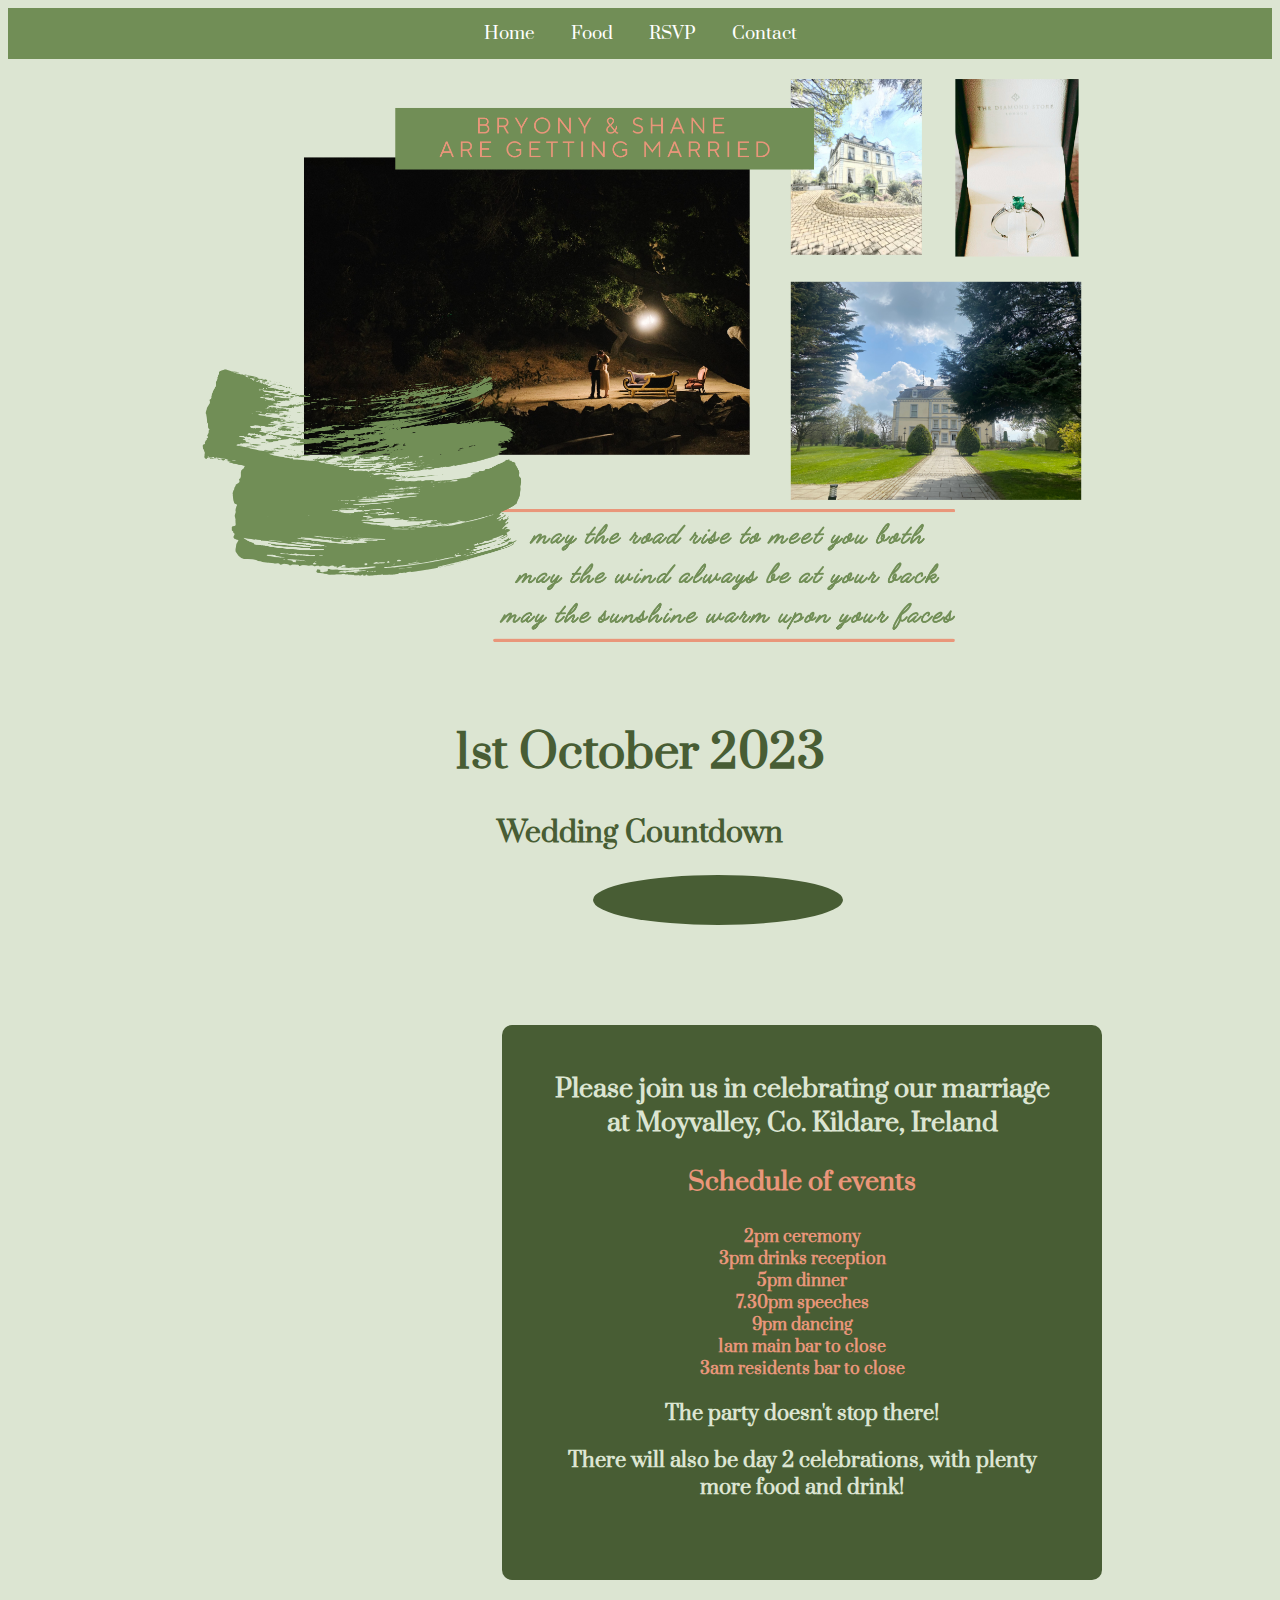
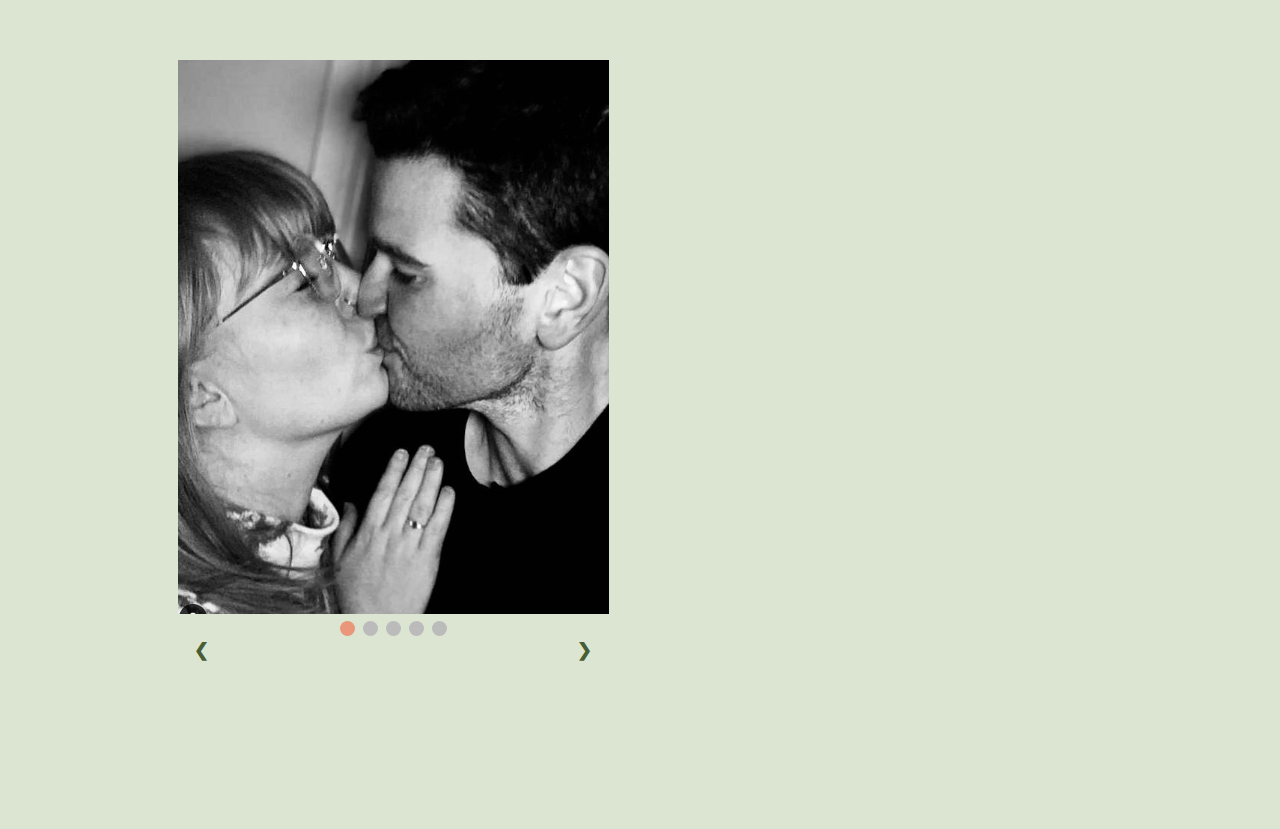
<file: index.html>
<!DOCTYPE html>
<html>
    <head>
        <meta name="viewport" content="width=device-width, initial-scale=1">
        <link rel="stylesheet" href="./CSS/main.css">
        <link rel="stylesheet" href="https://fonts.googleapis.com/css2?family=Prata&display=swap">
        <link rel="stylesheet" href="https://fonts.google.com/specimen/Smooch?category=Handwriting">
        <link rel="stylesheet" href="https://cdnjs.cloudflare.com/ajax/libs/font-awesome/4.7.0/css/font-awesome.min.css">
        <title>Wedding HomePage</title>

        <div class="topnav" id="myTopnav">
            <a href="./index.html">Home</a>
            <a href="./food.html">Food</a>
            <a href="./RSVP.html">RSVP</a>
            <a href="./contact.html">Contact</a>
            <a href="javascript:void(0);" class="icon" onclick="myFunction()">
              <i class="fa fa-bars"></i>
            </a>
          </div>

    </head>
    <body>

<img src="./images/B&S.png" class = "wedding" alt = "Bryony and Shane">

<h1>1st October 2023</h1>

<h2> Wedding Countdown</h2>
        <p id="demo"></p>

<div class ="schedule">
  <h3>Please join us in celebrating our marriage at Moyvalley, Co. Kildare, Ireland</h3>
  <p class="title">Schedule of events</p>
  <ul>
  <li>2pm ceremony</li>
  <li>3pm drinks reception</li>
  <li>5pm dinner</li>
  <li>7.30pm speeches</li>
  <li>9pm dancing</li>
  <li>1am main bar to close</li>
  <li>3am residents bar to close</li>
  </ul>
  <p>The party doesn't stop there!</p>
  <p>There will also be day 2 celebrations, with plenty more food and drink!</p>
</div>

<!-- Slideshow container -->
<div class="slideshow-container">

    <!-- Full-width images with number and caption text -->
    <div class="mySlides fade">
      <!-- <div class="numbertext">1 / 3</div> -->
      <img src="./images/us1.png" style="width:30% height:30%">
      <!-- <div class="text">Moyvalley</div> -->
    </div>
  
    <div class="mySlides fade">
      <!-- <div class="numbertext">2 / 3</div> -->
      <img src="./images/us2.png" style="width:30% height:30%">
      <!-- <div class="text">Invitation</div> -->
    </div>
  
    <div class="mySlides fade">
      <!-- <div class="numbertext">3 / 3</div> -->
      <img src="./images/us3.png" style="width:30% height:30%">
      <!-- <div class="text">Bryony & Shane</div> -->
    </div>

    <div class="mySlides fade">
      <!-- <div class="numbertext">3 / 3</div> -->
      <img src="./images/us4.png" style="width:30% height:30%">
      <!-- <div class="text">Bryony & Shane</div> -->
    </div>

    <div class="mySlides fade">
      <!-- <div class="numbertext">3 / 3</div> -->
      <img src="./images/us5.png" style="width:30% height:30%">
      <!-- <div class="text">Bryony & Shane</div> -->
    </div>
  
  <!-- Next and previous buttons -->
  <a class="prev" onclick="plusSlides(-1)">&#10094;</a>
  <a class="next" onclick="plusSlides(1)">&#10095;</a>
  
  <!-- The dots/circles -->
  <div style="text-align:center">
    <span class="dot" onclick="currentSlide(1)"></span>
    <span class="dot" onclick="currentSlide(2)"></span>
    <span class="dot" onclick="currentSlide(3)"></span>
    <span class="dot" onclick="currentSlide(4)"></span>
    <span class="dot" onclick="currentSlide(5)"></span>
  </div>

        <!-- <h3> Wedding Countdown</h3>
        <p id="demo"></p> -->
        <!-- <p class="signature">
            <img src="./images/Invitation.png" alt="signature"/>
        </p> -->

           </div>
          </div>
        <script src="./JS/home.js"></script>
    </body>

</html>
</file>
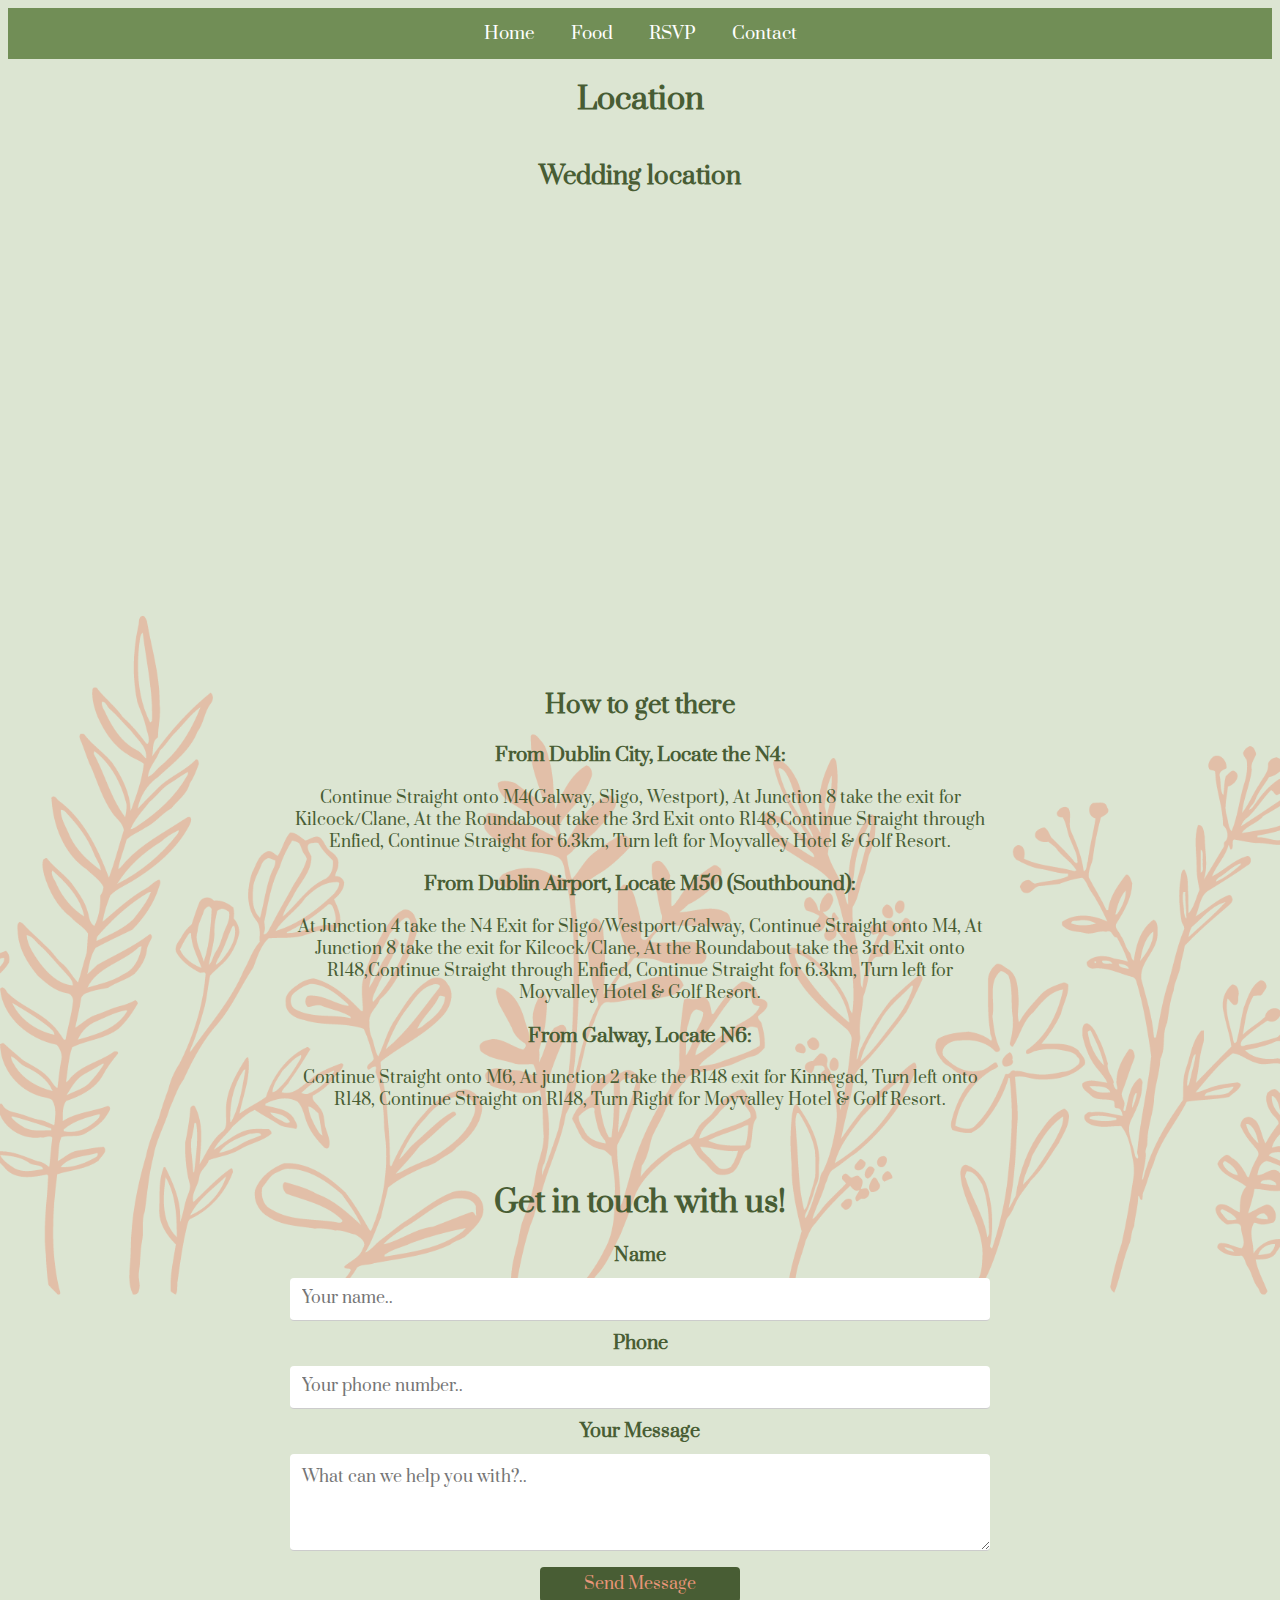
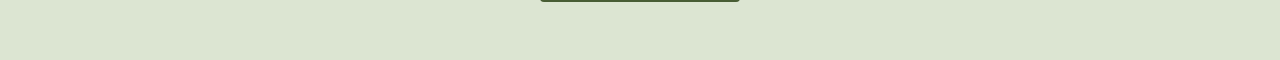
<file: contact.html>
<!DOCTYPE html>
<html>
  <head>
    <meta name="viewport" content="width=device-width, initial-scale=1">
    <link rel="stylesheet" href="./CSS/contact.css" />
    <link href="https://fonts.googleapis.com/css2?family=Prata&display=swap" rel="stylesheet">
    <link rel="stylesheet" href="https://cdnjs.cloudflare.com/ajax/libs/font-awesome/4.7.0/css/font-awesome.min.css">
    <title>Get in touch </title>

    <div class="topnav" id="myTopnav">
       <a href="./index.html">Home</a>
       <a href="./food.html">Food</a>
       <a href="./RSVP.html">RSVP</a>
       <a href="./contact.html">Contact</a>
       <a href="javascript:void(0);" class="icon" onclick="myFunction()">
         <i class="fa fa-bars"></i>
       </a>
     </div>
 
  </head>

  <body>
       <div class="container">
        <h1>Location</h1>
        <div class="location">
      <div class="map">
        <h2>Wedding location</h2>
        <iframe src="https://www.google.com/maps/embed?pb=!1m18!1m12!1m3!1d2377.5676990068296!2d-6.9318286689615904!3d53.4225571160092!2m3!1f0!2f0!3f0!3m2!1i1024!2i768!4f13.1!3m3!1m2!1s0x485d8904caa4490d%3A0xf00c7a819b94c20!2sMoyvalley%20Hotel%20%26%20Golf%20Resort!5e0!3m2!1ses-419!2sie!4v1653336651881!5m2!1ses-419!2sie" width="700" height="450" style="border:0;" allowfullscreen="" loading="lazy" referrerpolicy="no-referrer-when-downgrade"></iframe>
      </div>
      <div class="locationText">
        <h2>How to get there</h2>
        <p>   
          <h3>From Dublin City, Locate the N4:</h3>
          Continue Straight onto M4(Galway, Sligo, Westport), At Junction 8 take the exit for Kilcock/Clane, At the Roundabout take the 3rd Exit onto R148,Continue Straight through Enfied, Continue Straight for 6.3km, Turn left for Moyvalley Hotel & Golf Resort.
        </p>
        <p>
          <h3>From Dublin Airport, Locate M50 (Southbound):</h3>
          At Junction 4 take the N4 Exit for Sligo/Westport/Galway, Continue Straight onto M4, At Junction 8 take the exit for Kilcock/Clane, At the Roundabout take the 3rd Exit onto R148,Continue Straight through Enfied, Continue Straight for 6.3km, Turn left for Moyvalley Hotel & Golf Resort.
        </p>
        <p>
          <h3>From Galway, Locate N6:</h3>
          Continue Straight onto M6, At junction 2 take the R148 exit for Kinnegad, Turn left onto R148, Continue Straight on R148, Turn Right for Moyvalley Hotel & Golf Resort.
        </p>
        </div>

      </div>
      <div class="form">
      <form onsubmit="event.preventDefault(); validateForm(); reset(); return false">
        <h1>Get in touch with us!</h1>
        
        <label for="name">Name</label>
        <p><input
          type="text"
          id="name"
          name="name"
          placeholder="Your name.."
        /></p>
        <small class="error"></small>

        <label for="phone">Phone</label>
        <p><input
          type="text"
          id="phone"
          name="phone"
          placeholder="Your phone number.."
        /></p>
        <small class="error"></small>


        <label for="message">Your Message</label>
        <p><textarea
          id="message"
          name="message"
          placeholder="What can we help you with?.." rows="4"
        ></textarea></p>
        <small class="error"></small>

        <div class="button">
          <input type="submit" value="Send Message">
          <p id="success"></p>
        </div>          
      </form>
    </div>
    </div>
   
    <script src="./JS/contact.js"></script>
  </body>
</html>
</file>
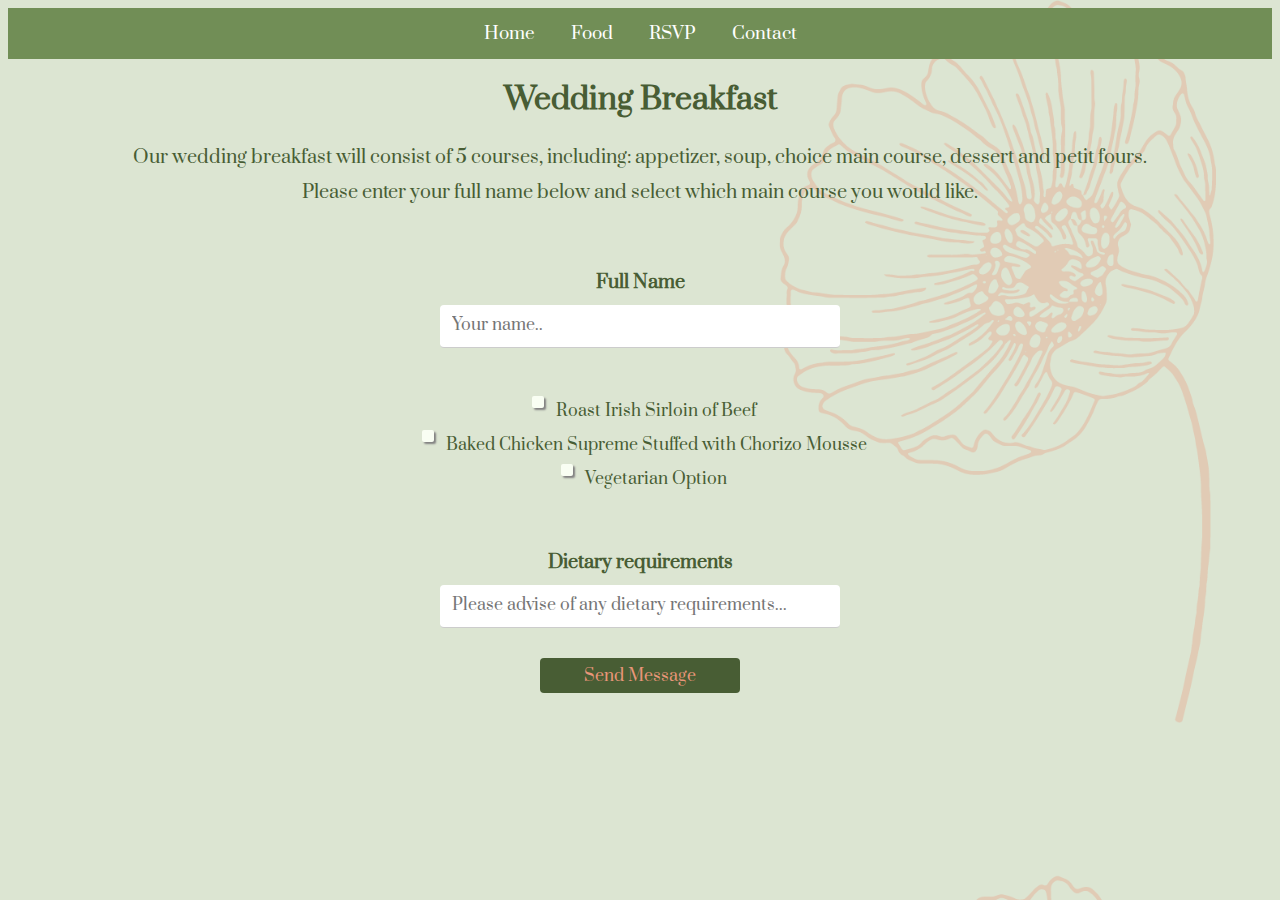
<file: food.html>
<!DOCTYPE html>
<html>
  <head>
    <meta name="viewport" content="width=device-width, initial-scale=1">
    <link rel="stylesheet" href="./CSS/food.css" />
    <link href="https://fonts.googleapis.com/css2?family=Montserrat:wght@200&display=swap" rel="stylesheet"/>
    <link href="https://fonts.googleapis.com/css2?family=Prata&display=swap" rel="stylesheet"/>
    <link rel="stylesheet" href="https://cdnjs.cloudflare.com/ajax/libs/font-awesome/4.7.0/css/font-awesome.min.css">

    <title>Food Menu</title>
    
    <div class="topnav" id="myTopnav">
       <a href="./index.html">Home</a>
       <a href="./food.html">Food</a>
       <a href="./RSVP.html">RSVP</a>
       <a href="./contact.html">Contact</a>
       <a href="javascript:void(0);" class="icon" onclick="myFunction()">
         <i class="fa fa-bars"></i>
       </a>
     </div>

  </head>
  <body>
    <h1>Wedding Breakfast</h1>
    <div class="instruction">
      <p>Our wedding breakfast will consist of 5 courses, including: appetizer, soup, choice main course, dessert and petit fours.</p>
      <p>Please enter your full name below and select which main course you would like.</p>
    </div>
    <form onsubmit="event.preventDefault(); validateForm(); reset(); return false">
      <div class="instertName">
        <label for="name" class="labelName">Full Name</label>
        <p>
          <input type="text" id="name" name="name" placeholder="Your name.." />
        </p>
        <small class="error"></small>
      </div>
      <div class="menuCheck">
        <div class="menu">
          <input type="checkbox" id="menu1" name="menu1" />
          <label for="menu1">Roast Irish Sirloin of Beef</label><br />
        </div>
        <div class="menu">
          <input type="checkbox" id="menu2" name="menu2" />
          <label for="menu2"> Baked Chicken Supreme Stuffed with Chorizo Mousse</label><br />
        </div>
        <div class="menu">
          <input type="checkbox" id="menu3" name="menu3" />
          <label for="menu3"> Vegetarian Option </label><br />
        </div>
      </div>
      <div class="specialReqDiv">
        <label for="specialReq" class="specialReq">Dietary requirements</label>
        <p>
          <input
            type="text"
            id="specialReq"
            name="specialReq"
            placeholder="Please advise of any dietary requirements..."
          />
        </p>
      </div>
      <div class="button">
        <input type="submit" value="Send Message" />
        <p id="success"></p>
      </div>
    </form>
    <script src="./JS/food.js"></script>
  </body>
</html>
</file>
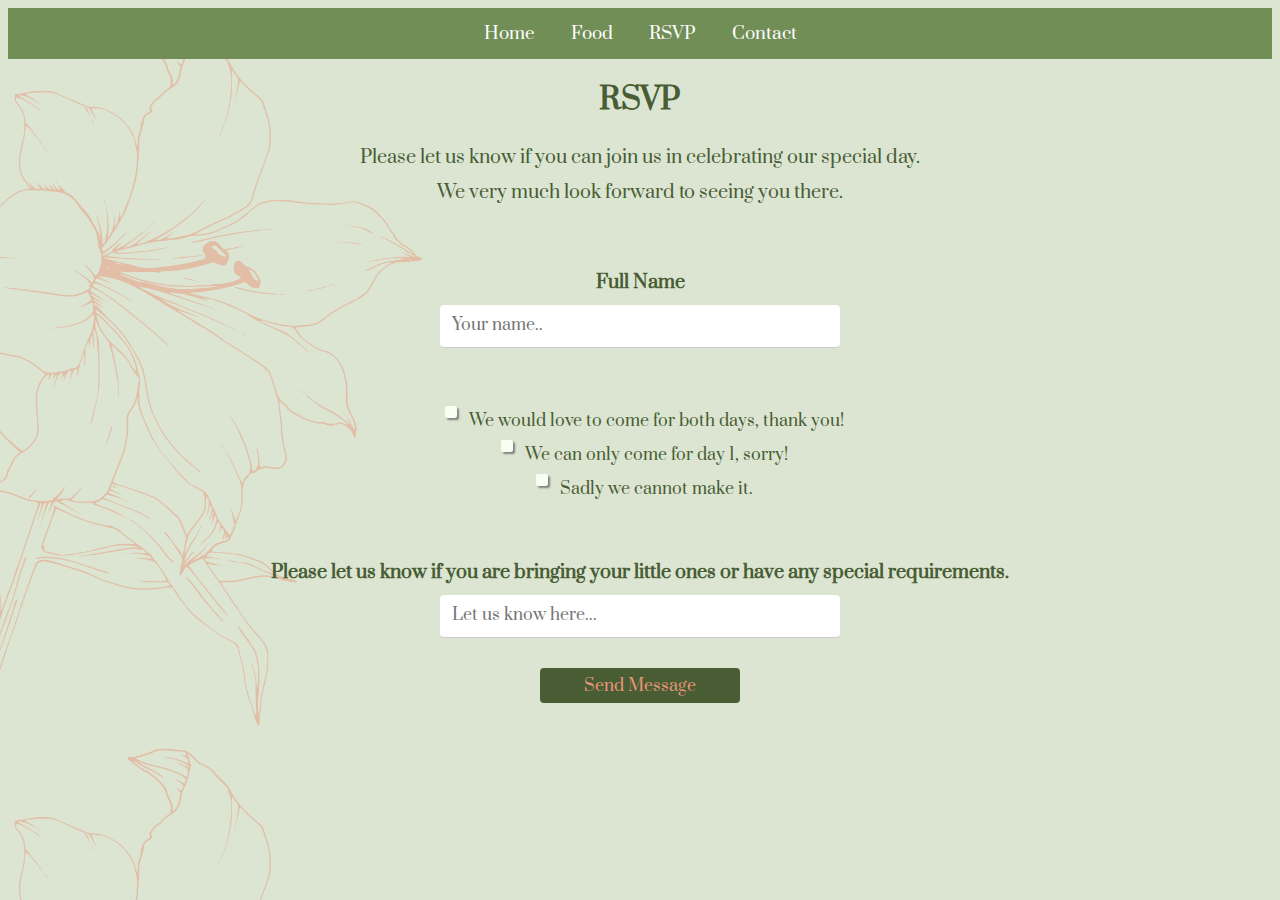
<file: RSVP.html>
<!DOCTYPE html>
<html>
<head>
    <meta name="viewport" content="width=device-width, initial-scale=1">
    <link rel="stylesheet" href="./CSS/RSVP.css" />
    <link
      href="https://fonts.googleapis.com/css2?family=Montserrat:wght@200&display=swap"
      rel="stylesheet"/>
    <link
      href="https://fonts.googleapis.com/css2?family=Prata&display=swap"
      rel="stylesheet"/>
    <link rel="stylesheet" href="https://cdnjs.cloudflare.com/ajax/libs/font-awesome/4.7.0/css/font-awesome.min.css">

    <div class="topnav" id="myTopnav">
         <a href="./index.html">Home</a>
         <a href="./food.html">Food</a>
         <a href="./RSVP.html">RSVP</a>
         <a href="./contact.html">Contact</a>
         <a href="javascript:void(0);" class="icon" onclick="myFunction()">
           <i class="fa fa-bars"></i>
         </a>
       </div>


</head>

<body>
    <h1>RSVP</h1>
    <div class="instruction">
      <p>Please let us know if you can join us in celebrating our special day.</p>
      <p>We very much look forward to seeing you there.</p>
    </div>
    
    <form onsubmit="event.preventDefault(); validateForm(); reset(); return false">
    
    <div class="instertName">
        <label for="name" class="labelName">Full Name</label>
        <p>
          <input type="text" id="name" name="name" placeholder="Your name.."/>
        </p>
        <small class="error"></small>
      </div>
      <div class="rsvpCheck">
        <div class="RSVP">
          <input type="checkbox" id="RSVP1" name="RSVP1"/>
          <label for="RSVP1">
           We would love to come for both days, thank you!</label><br/>
        </div>
        <div class="rsvpCheck">
          <input type="checkbox" id="RSVP2" name="RSVP2"/>
          <label for="RSVP2"> We can only come for day 1, sorry!</label><br/>
        </div>
        <div class="rsvpCheck">
          <input type="checkbox" id="RSVP3" name="RSVP3"/>
          <label for="RSVP3"> Sadly we cannot make it. </label><br/>
        </div>

      <div class="specialReqDiv">
        <label for="specialReq" class="specialReq">Please let us know if you are bringing your little ones or have any special requirements.</label>
        <p>
          <input
            type="text"
            id="specialReq"
            name="specialReq"
            placeholder="Let us know here..."
          />
        </p>
      </div>

      <div class="button">
        <input type="submit" value="Send Message" />
        <p id="success"></p>
      </div>
</form>
    <script src="./JS/RSVP.js"></script>
</body>
</file>
<file: CSS/main.css>
/* Add a background color to the top navigation */
.topnav {
  background-color: rgb(113, 142, 86);
  overflow: hidden;
}

/* Style the links inside the navigation bar */
.topnav a {
  float:none;
  display: inline-block;
  color:white;
  text-align: center;
  padding: 14px 16px;
  text-decoration: none;
  font-size: 17px;
}

/* Change the color of links on hover */
.topnav a:hover {
  background-color:rgb(113, 142, 86);
  color:  darksalmon;
}

/* Hide the link that should open and close the topnav on small screens */
.topnav .icon {
  display: none;
}

/* When the screen is less than 600 pixels wide, hide all links, except for the first one ("Home"). Show the link that contains should open and close the topnav (.icon) */
@media screen and (max-width: 600px) {
  .topnav a:not(:first-child) {display: none;}
  .topnav a.icon {
    float: right;
    display: block;
  }
}

/* The "responsive" class is added to the topnav with JavaScript when the user clicks on the icon. This class makes the topnav look good on small screens (display the links vertically instead of horizontally) */
@media screen and (max-width: 600px) {
  .topnav.responsive {position: relative;}
  .topnav.responsive a.icon {
    position: absolute;
    right: 0;
    top: 0;
  }
  .topnav.responsive a {
    float: none;
    display: block;
    text-align: left;
  }
}

body {
  background-color: rgb(220, 229, 210);
  text-align: center;
  /* align-items: center; */
  color: rgb(72, 93, 52);
  height: 100%;
  font-family: "Prata";
}

h1 {
  font-weight: bold;
  font-size: 45px;
}

h2 {
  font-weight: bold;
  position: flex;
  float: flex;
  font-size: 28px;
}

h3 {
  margin: auto;
  font-size: 25px;
}

.wedding {
  align-self: center;
  position: flex;
  max-width: 70%;
  max-height: 70%;
}

.schedule {
  margin-right: 170px;
  padding: 47px;
  float: right;
  font-weight: bold;
  font-size: 20px;
  flex-wrap: wrap;
  background-color: rgb(72, 93, 52);
  color: rgb(220, 229, 210);
  margin-top: 80px;
  border-radius: 10px;
  width: 600px;
  max-width: 1000px;
  padding-bottom: 92px;
  height: 555px;
  max-height: 700px;
}

ul {
  list-style: none;
  font-size: 16px;
  display: inline;
  color: darksalmon;
  /* padding-bottom: 50px; */
  /* display: flex; */
  /* flex-wrap: wrap; */
  /* justify-content: right;
  width: 700px; */
  /* padding-right: 80px;
  margin-right: 80px; */
}

.title {
  font-size: 25px;
  padding-bottom: 0px;
  margin-bottom: 0px;
  color: darksalmon;
}

/* .date {
  font-size: 28px;
  list-style: none;
  align-content: center;
  align-items: center;
  font-family: "prata";
  flex-wrap: wrap;
  justify-content: space-evenly;
  width: 700px;
  position: relative;  
} */

/* .wedding {
  list-style: none;
  font-family: "prata";
} */

#demo {
  font-size: 20px;
  /* background-color: rgb(197, 139, 104); */
  /* position: center; */
  /* right: 160px; */
  /* width: 230px;
  height: 30px; */
  /* float: flex; */
  /* align-content: center;
  align-self: center; */
  /* position: flex;
  float: flex; */
  /* align-self: center; */
  background-color: rgb(72, 93, 52);
  color: darksalmon;
  width: 250px;
  height: 50px;
  padding-top: 12px;
  border-radius: 50%;
  margin-left: 585px;
  /* margin-top: 390px;
  margin-right: 140px; */
  /* margin-right: 0px; */
}

* {box-sizing:border-box}

/* Slideshow container */
.slideshow-container {
  max-width: 600px;
  position: left;
  float: left;
  margin: auto;
  padding-left: 170px;
  padding-bottom: 150px;
  margin-top: 80px;
}

/* Hide the images by default */
.mySlides {
  display: none;
}

/* Next & previous buttons */
.prev, .next {
  cursor: pointer;
  position: absolute;
  top: 50%;
  width: auto;
  margin-top: -22px;
  padding: 16px;
  color: rgb(72, 93, 52);
  font-weight: bold;
  font-size: 18px;
  transition: 0.6s ease;
  border-radius: 0 6px 6px 0;
  user-select: none;
}

/* Position the "next button" to the right */
.next {
  right: 0;
  border-radius: 20px;
  position: relative;
  float: right;
  margin-top: 2px;
}

.prev {
  left: 0;
  border-radius: 20px;
  position: relative;
  float: left;
  margin-top: 2px;
}

/* On hover, add a black background color with a little bit see-through */
.prev:hover, .next:hover {
  background-color: darksalmon;
}

/* Caption text */
/* .text {
  color: #f2f2f2;
  font-size: 15px;
  padding: 8px 20px;
  position: absolute;
  bottom: 8px;
  width: 100%;
  text-align: center;
} */

/* Number text (1/3 etc) */
/* .numbertext {
  color: #f2f2f2;
  font-size: 12px;
  padding: 8px 12px;
  position: absolute;
  top: 0;
} */

/* The dots/bullets/indicators */
.dot {
  cursor: pointer;
  height: 15px;
  width: 15px;
  margin: 0 2px;
  background-color: #bbb;
  border-radius: 50%;
  display: inline-block;
  transition: background-color 0.6s ease;
}

.active, .dot:hover {
  background-color: darksalmon;
}

/* Fading animation */
.fade {
  animation-name: fade;
  animation-duration: 1.5s;
}

@keyframes fade {
  from {opacity: .4}
  to {opacity: 1}
}
</file>
<file: CSS/contact.css>
/* Add a background color to the top navigation */
.topnav {
  background-color: rgb(113, 142, 86);
  overflow: hidden;
}

/* Style the links inside the navigation bar */
.topnav a {
  float:none;
  display: inline-block;
  color:white;
  text-align: center;
  padding: 14px 16px;
  text-decoration: none;
  font-size: 17px;
}

/* Change the color of links on hover */
.topnav a:hover {
  background-color:rgb(113, 142, 86);
  color: darksalmon;
}

/* Hide the link that should open and close the topnav on small screens */
.topnav .icon {
  display: none;
}

/* When the screen is less than 600 pixels wide, hide all links, except for the first one ("Home"). Show the link that contains should open and close the topnav (.icon) */
@media screen and (max-width: 600px) {
  .topnav a:not(:first-child) {display: none;}
  .topnav a.icon {
    float: right;
    display: block;
  }
}

/* The "responsive" class is added to the topnav with JavaScript when the user clicks on the icon. This class makes the topnav look good on small screens (display the links vertically instead of horizontally) */
@media screen and (max-width: 600px) {
  .topnav.responsive {position: relative;}
  .topnav.responsive a.icon {
    position: absolute;
    right: 0;
    top: 0;
  }
  .topnav.responsive a {
    float: none;
    display: block;
    text-align: left;
  }
}

body {
  background-color: rgb(220, 229, 210);
  color: rgb(72, 93, 52);
  background-image: url(./background7.png);
  background-repeat: repeat-y;
  background-size: 100%;
  text-align: center;
  height: 100%;
  font-family: "Prata", serif;
}

.location {
  padding-bottom: 50px;
  display: flex;
  flex-wrap: wrap;
  justify-content: space-evenly;
}

.locationText {
  width: 700px;
}

.form {
  display: flex;
  align-items: center;
  justify-content: center;
}

h1 {
  text-align: center;
  font-size: 30px;
}

input[type="text"],
textarea {
  width: 700px;
  padding: 12px;
  border: none;
  border-bottom: 1px solid #ccc;
  border-radius: 4px;
  box-sizing: border-box; /* Make sure that padding and width stays in place */
  resize: vertical; /* Allow the user to vertically resize the textarea */
  font-family: "Prata", serif;
  outline: none;
}

input[type="text"]:focus,
textarea:focus {
  border-bottom: 2px solid rgb(113, 142, 86);
}

::placeholder {
  font-family: "Prata", serif;
  text-align: left;
  font-size: 1.2em;
  padding: 0%;
  margin: 0%;
}

label {
  display: block;
  margin: 10px 0;
  font-weight: bold;
  font-size: 18px;
}

.button {
  text-align: center;
}

input[type="submit"] {
  width: 50%;
  height: 35px;
  max-width: 200px;
  background: rgb(72, 93, 52);
  color:  #e9967a;
  font-size: 16px;
  font-family: "Prata", serif;
  cursor: pointer;
  border-radius: 4px;
  border: none;
  margin-top: 10px;
  margin-bottom: 50px;
}

input[type="submit"]:hover {
  background-color: rgb(113, 142, 86);
}

p {
  margin: 0;
}

.error {
  color:  darksalmon;
  font-size: 80%;
  padding: 0px;
  margin: 0px;
}

#success {
  color: green;
}
</file>
<file: CSS/food.css>
/* Add a background color to the top navigation */
.topnav {
  background-color: rgb(113, 142, 86);
  overflow: hidden;
}

/* Style the links inside the navigation bar */
.topnav a {
  float:none;
  display: inline-block;
  color:white;
  text-align: center;
  padding: 14px 16px;
  text-decoration: none;
  font-size: 17px;
}

/* Change the color of links on hover */
.topnav a:hover {
  background-color:rgb(113, 142, 86);
  color: darksalmon;
}

/* Hide the link that should open and close the topnav on small screens */
.topnav .icon {
  display: none;
}

/* When the screen is less than 600 pixels wide, hide all links, except for the first one ("Home"). Show the link that contains should open and close the topnav (.icon) */
@media screen and (max-width: 600px) {
  .topnav a:not(:first-child) {display: none;}
  .topnav a.icon {
    float: right;
    display: block;
  }
}

/* The "responsive" class is added to the topnav with JavaScript when the user clicks on the icon. This class makes the topnav look good on small screens (display the links vertically instead of horizontally) */
@media screen and (max-width: 600px) {
  .topnav.responsive {position: relative;}
  .topnav.responsive a.icon {
    position: absolute;
    right: 0;
    top: 0;
  }
  .topnav.responsive a {
    float: none;
    display: block;
    text-align: left;
  }
}

body {
  background-color: rgb(220, 229, 210);
  background-image: url(./background6.png);
  background-repeat: repeat-y;
  background-size: 95%;
  color: rgb(72, 93, 52);
  text-align: center;
  height: 100%;
  font-family: "Prata", serif;
}
h1 {
  text-align: center;
  font-size: 30px;
}
.instruction p {
  margin: 5px;
}

.instruction {
  text-align: center;
  display: flex;
  justify-content: center;
  flex-direction: column;
  font-size: 18px;
}

.instertName {
  display: flex;
  align-items: center;
  justify-content: center;
  flex-direction: column;
  padding-top: 50px;
}

.menuCheck {
  /* display: flex; */
  align-items: center;
  align-self: center;
  flex-direction: column;
  /* max-width: 700px; */
  margin-top: 40px;
  margin-left: 20px;
  margin-right: 20px;
}
.rsvpCheck p {
  font-size: 18px;
  font-family: "Montserrat", sans-serif;
  margin-bottom: 10px;
}

input[type="text"],
textarea {
  width: 400px;
  padding: 12px;
  border: none;
  border-bottom: 1px solid #ccc;
  border-radius: 4px;
  box-sizing: border-box; /* Make sure that padding and width stays in place */
  resize: vertical; /* Allow the user to vertically resize the textarea */
  font-family: "Prata", serif;
  outline: none;
}

input[type="text"]:focus,
textarea:focus {
  border-bottom: 2px solid rgb(113, 142, 86);
}

::placeholder {
  font-family: "Prata", serif;
  text-align: left;
  font-size: 1.2em;
}

.labelName {
  display: block;
  margin: 10px 0;
  font-weight: bold;
  font-size: 18px;
}
input[type="checkbox"] {
  appearance: none;
  background-color: rgb(249, 254, 243);
  height: 12px;
  width: 12px;
  border-radius: 2px;
  cursor: pointer;
  box-shadow: 2px 2px 2px gray;
  margin: 8px;
}

input[type="checkbox"]:checked {
  background-color: rgb(197, 139, 104);
}

.specialReq {
  display: block;
  margin: 10px 0;
  font-weight: bold;
  font-size: 18px;
}

.specialReqDiv {
  display: flex;
  align-items: center;
  justify-content: center;
  flex-direction: column;
  padding-top: 50px;
}

.button {
  text-align: center;
}

input[type="submit"] {
  width: 50%;
  height: 35px;
  max-width: 200px;
  background: rgb(72, 93, 52);
  color:  darksalmon;
  font-size: 16px;
  font-family: "Prata", serif;
  cursor: pointer;
  border-radius: 4px;
  border: none;
  margin-top: 30px;
  margin-bottom: 50px;
}

input[type="submit"]:hover {
  background-color: rgb(113, 142, 86);
}

p {
  margin: 0;
  display: block;
}

.error {
  color:  darksalmon;
  font-size: 80%;
  padding: 0px;
  margin: 0px;
}

#success {
  color: green;
}
</file>
<file: CSS/RSVP.css>
/* Add a background color to the top navigation */
.topnav {
    background-color: rgb(113, 142, 86);
    overflow: hidden;
  }
  
  /* Style the links inside the navigation bar */
  .topnav a {
    float:none;
    display: inline-block;
    color:white;
    text-align: center;
    padding: 14px 16px;
    text-decoration: none;
    font-size: 17px;
  }
  
  /* Change the color of links on hover */
  .topnav a:hover {
    background-color:#718e56;
    color: darksalmon;
  }
  
  /* Hide the link that should open and close the topnav on small screens */
  .topnav .icon {
    display: none;
  }
  
  /* When the screen is less than 600 pixels wide, hide all links, except for the first one ("Home"). Show the link that contains should open and close the topnav (.icon) */
  @media screen and (max-width: 600px) {
    .topnav a:not(:first-child) {display: none;}
    .topnav a.icon {
      float: right;
      display: block;
    }
  }
  
  /* The "responsive" class is added to the topnav with JavaScript when the user clicks on the icon. This class makes the topnav look good on small screens (display the links vertically instead of horizontally) */
  @media screen and (max-width: 600px) {
    .topnav.responsive {position: relative;}
    .topnav.responsive a.icon {
      position: absolute;
      right: 0;
      top: 0;
    }
    .topnav.responsive a {
      float: none;
      display: block;
      text-align: left;
    }
  }
  
  body {
    background-color: #dce5d2;
    background-image: url(./background9.png);
    background-repeat: repeat-y;
    background-size: 80%;
    color: #485d34;
    text-align: center;
    height: 100%;
    font-family: "Prata", serif;
    align-items: center;
  }

  h1 {
    text-align: center;
    font-size: 30px;
  }
  .instruction p {
    margin: 5px;
  }
  
  .instruction {
    text-align: center;
    display: flex;
    justify-content: center;
    flex-direction: column;
    font-size: 18px;
  }

  .instertName {
    display: flex;
    align-items: center;
    justify-content: center;
    flex-direction: column;
    padding-top: 50px;
    padding-bottom: 50px;
    align-items: center;
  }
  
  .rsvpCheck {
    /* display: flex; */
    align-items: center;
    align-self: center;
    flex-direction: column;
    /* max-width: 700px; */
    /* margin-top: 40px; */
    margin-left: 20px;
    margin-right: 20px;
  }
  
  input[type="text"],
  textarea {
    width: 400px;
    padding: 12px;
    border: none;
    border-bottom: 1px solid #ccc;
    border-radius: 4px;
    box-sizing: border-box; /* Make sure that padding and width stays in place */
    resize: vertical; /* Allow the user to vertically resize the textarea */
    font-family: "Prata", serif;
    outline: none;
  }
  
  input[type="text"]:focus,
  textarea:focus {
    border-bottom: 2px solid rgb(113, 142, 86);
  }
  
  ::placeholder {
    font-family: "Prata", serif;
    text-align: left;
    font-size: 1.2em;
  }
  
  .labelName {
    display: block;
    margin: 10px 0;
    font-weight: bold;
    font-size: 18px;
  }
  input[type="checkbox"] {
    appearance: none;
    background-color: rgb(249, 254, 243);
    height: 12px;
    width: 12px;
    border-radius: 2px;
    cursor: pointer;
    box-shadow: 2px 2px 2px gray;
    margin: 8px;
  }
  
  input[type="checkbox"]:checked {
    background-color: rgb(197, 139, 104);
  }
  
  .specialReqDiv {
    display: flex;
    align-items: center;
    justify-content: center;
    flex-direction: column;
    padding-top: 50px;
  }
  
  .specialReq {
    display: block;
    margin: 10px 0;
    font-weight: bold;
    font-size: 18px;
  } */

  .button {
    text-align: center;
  }
  
  input[type="submit"] {
    width: 50%;
    height: 35px;
    max-width: 200px;
    background: rgb(72, 93, 52);
    color:  darksalmon;
    font-size: 16px;
    font-family: "Prata", serif;
    cursor: pointer;
    border-radius: 4px;
    border: none;
    margin-top: 30px;
    margin-bottom: 50px;
  }
  
  input[type="submit"]:hover {
    background-color: rgb(113, 142, 86);
  }
  
  p {
    margin: 0;
    display: block;
  }
  
  .error {
    color:  darksalmon;
    font-size: 80%;
    padding: 0px;
    margin: 0px;
  }
  
  #success {
    color: green;
  }
</file>
